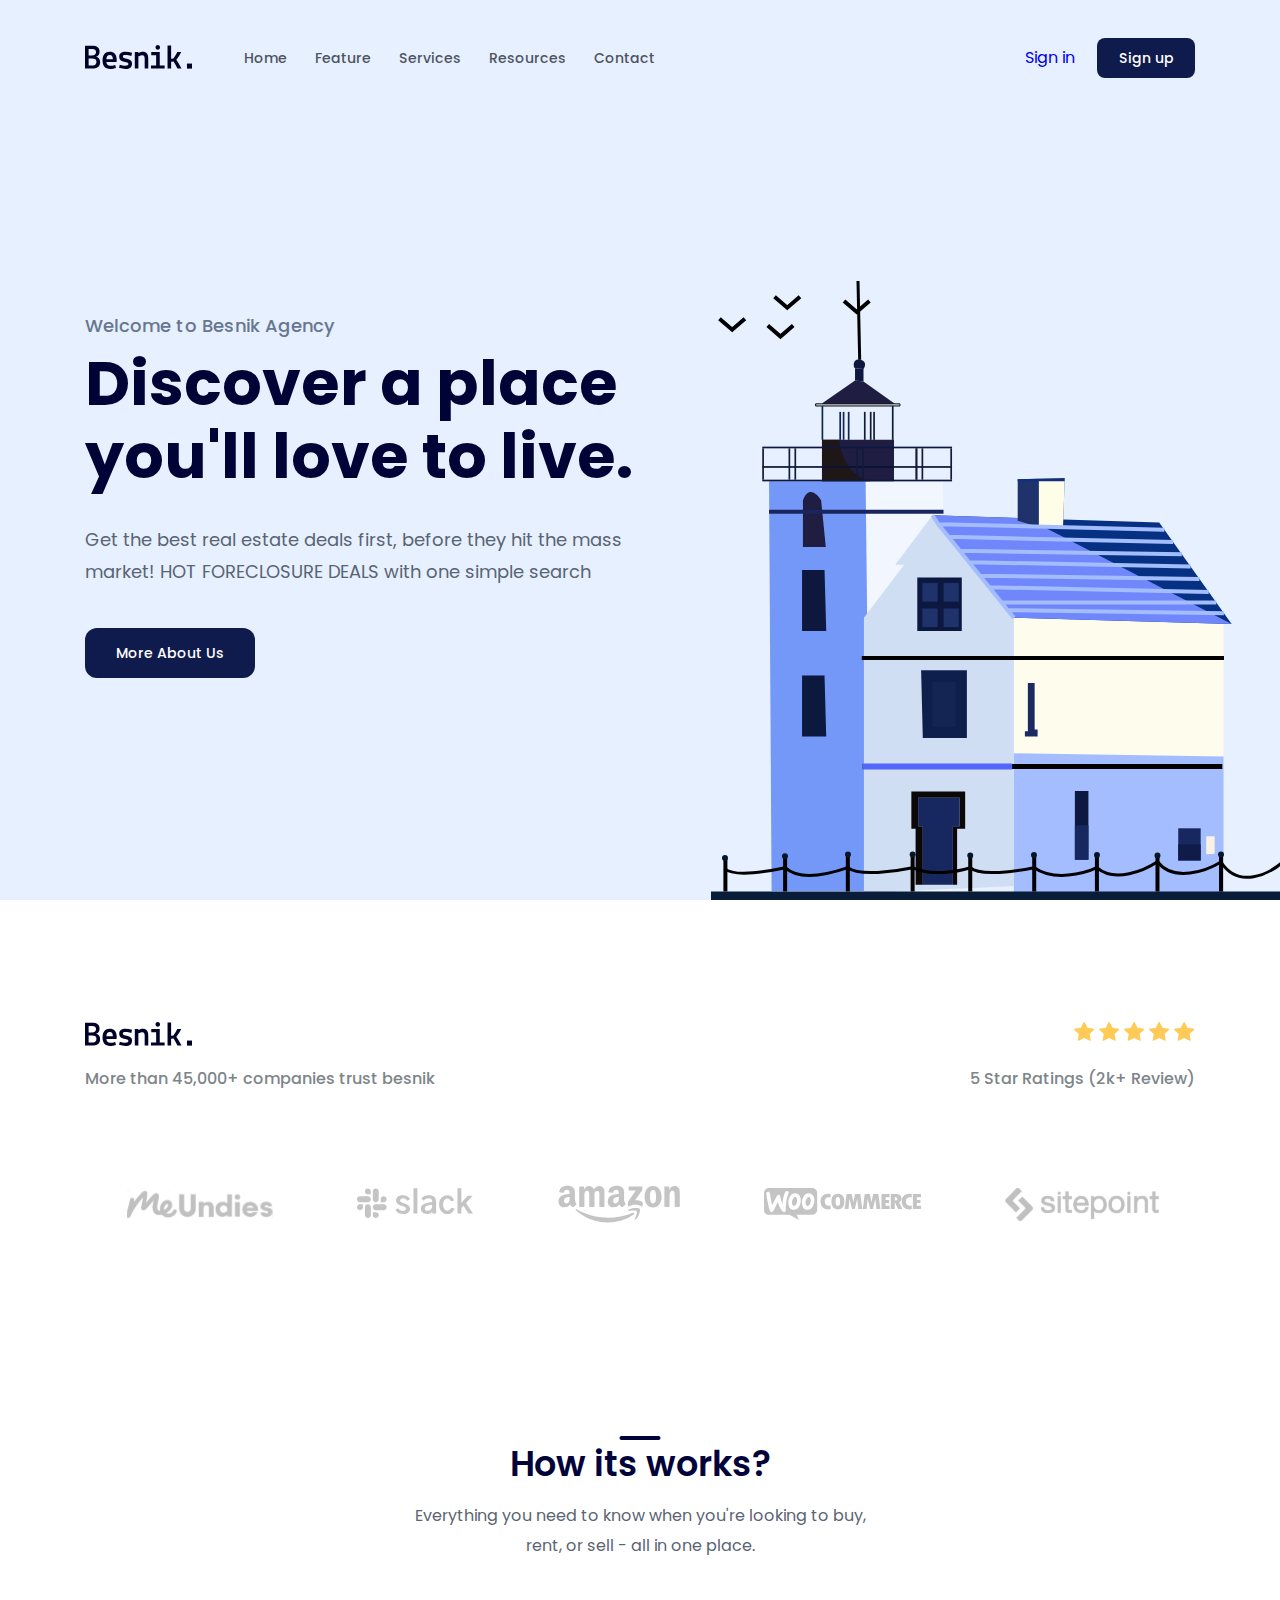
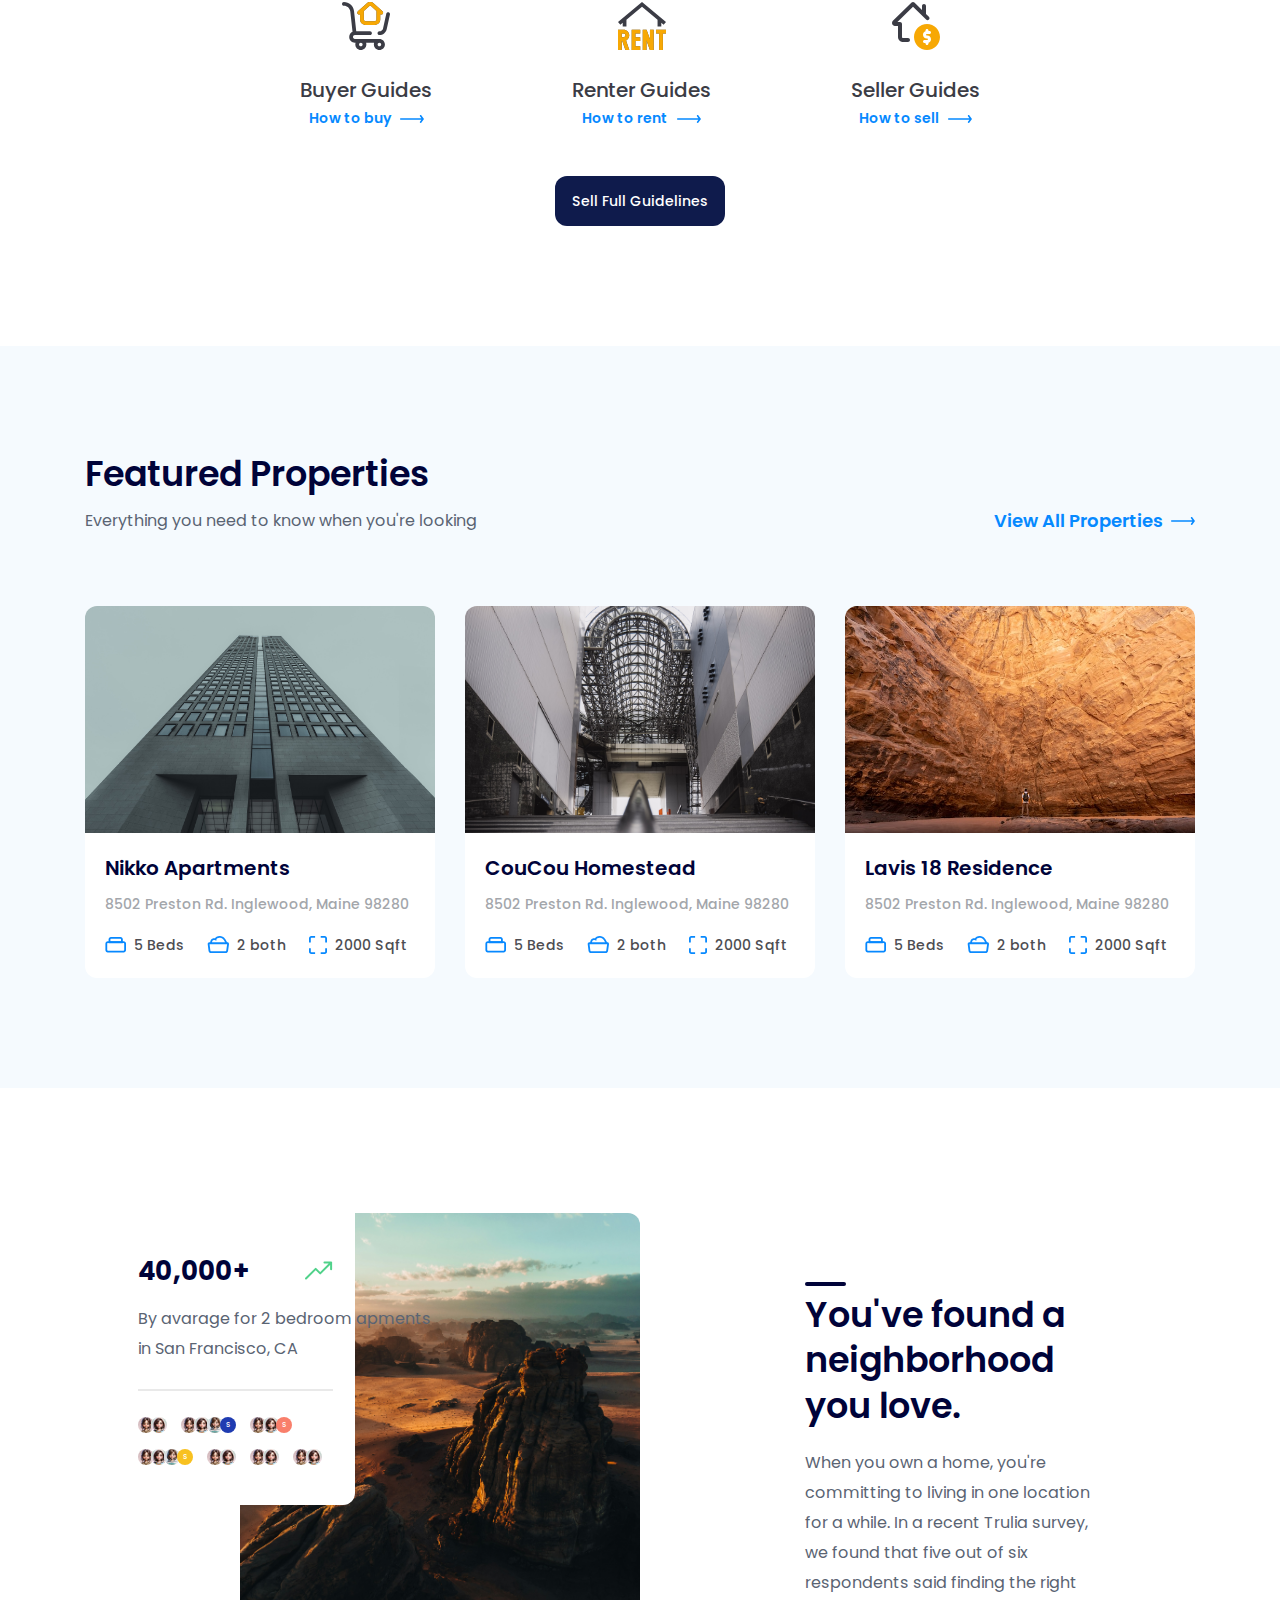
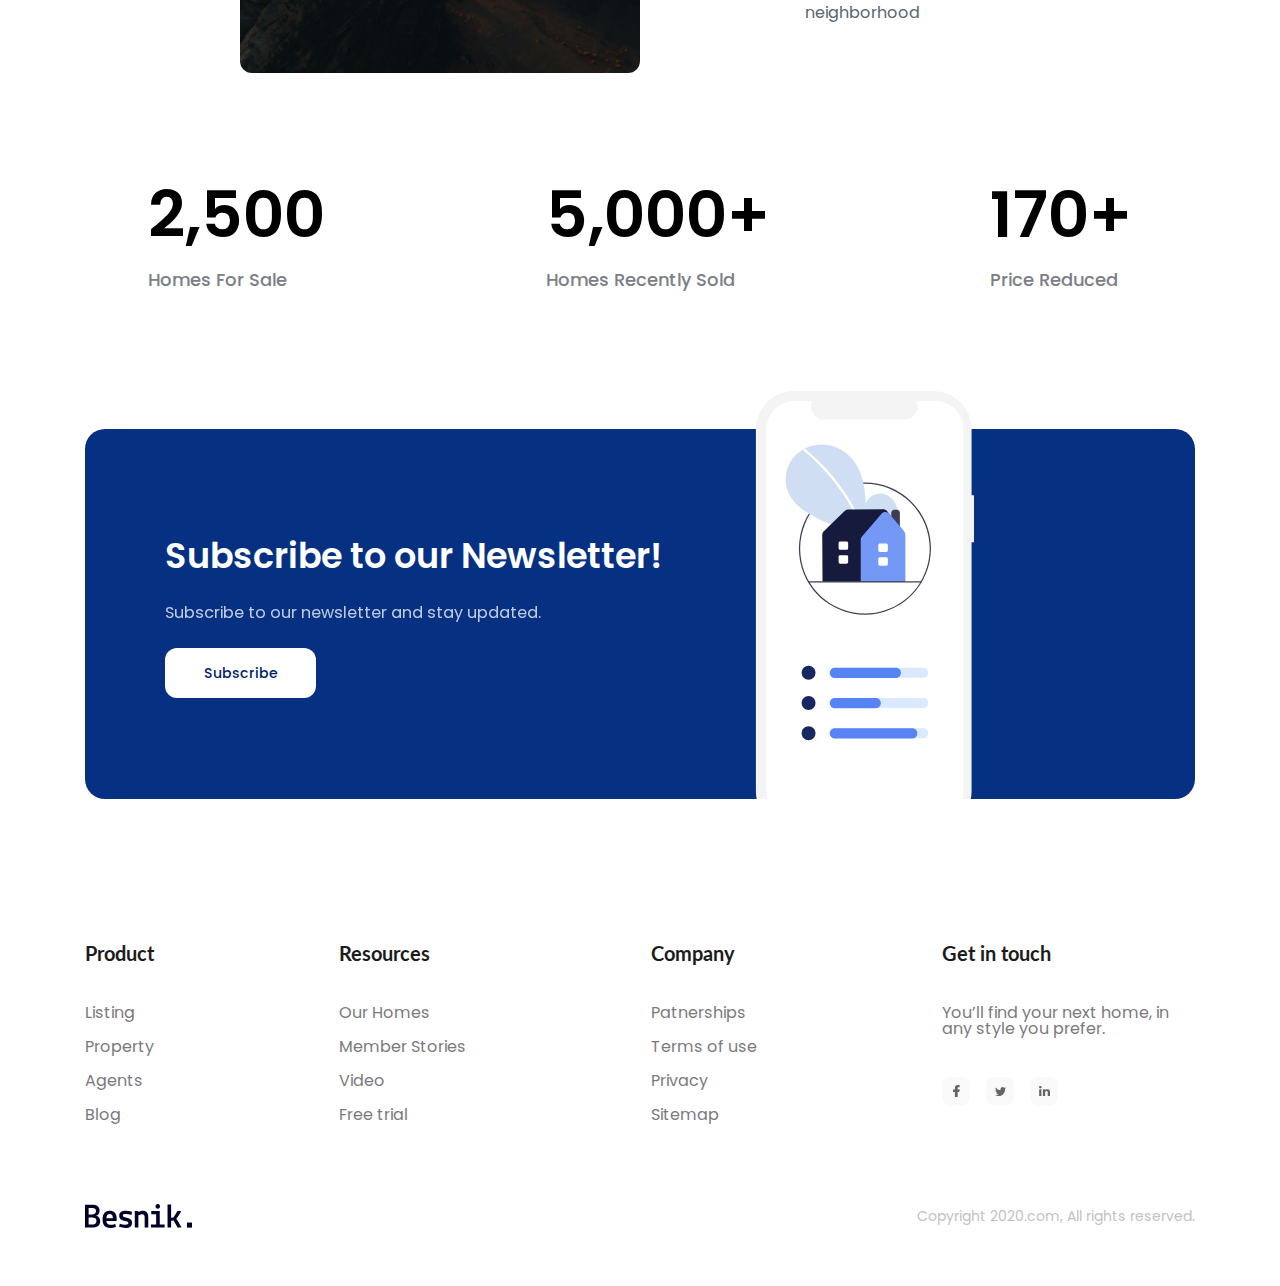
<file: index.html>
<!DOCTYPE html>
<html lang="en">
  <head>
    <meta charset="UTF-8" />
    <meta name="viewport" content="width=device-width, initial-scale=1.0" />
    <title>F8 Project 01</title>

    <!-- Favicon -->
    <link rel="apple-touch-icon" sizes="57x57" href="./assets/favicon/apple-icon-57x57.png">
    <link rel="apple-touch-icon" sizes="60x60" href="./assets/favicon/apple-icon-60x60.png">
    <link rel="apple-touch-icon" sizes="72x72" href="./assets/favicon/apple-icon-72x72.png">
    <link rel="apple-touch-icon" sizes="76x76" href="./assets/favicon/apple-icon-76x76.png">
    <link rel="apple-touch-icon" sizes="114x114" href="./assets/favicon/apple-icon-114x114.png">
    <link rel="apple-touch-icon" sizes="120x120" href="./assets/favicon/apple-icon-120x120.png">
    <link rel="apple-touch-icon" sizes="144x144" href="./assets/favicon/apple-icon-144x144.png">
    <link rel="apple-touch-icon" sizes="152x152" href="./assets/favicon/apple-icon-152x152.png">
    <link rel="apple-touch-icon" sizes="180x180" href="./assets/favicon/apple-icon-180x180.png">
    <link rel="icon" type="image/png" sizes="192x192"  href="./assets/favicon/android-icon-192x192.png">
    <link rel="icon" type="image/png" sizes="32x32" href="./assets/favicon/favicon-32x32.png">
    <link rel="icon" type="image/png" sizes="96x96" href="./assets/favicon/favicon-96x96.png">
    <link rel="icon" type="image/png" sizes="16x16" href="./assets/favicon/favicon-16x16.png">
    <link rel="manifest" href="./assets/favicon/manifest.json">
    <meta name="msapplication-TileColor" content="#ffffff">
    <meta name="msapplication-TileImage" content="./assets/favicon/ms-icon-144x144.png">
    <meta name="theme-color" content="#ffffff">
    <!-- Reset CSS -->
    <link rel="stylesheet" href="./assets/css/reset.css" />

    <!-- Embed font -->
    <link rel="preconnect" href="https://fonts.googleapis.com">
    <link rel="preconnect" href="https://fonts.gstatic.com" crossorigin>
    <link href="https://fonts.googleapis.com/css2?family=Lato:wght@700&family=Montserrat:ital,wght@0,700;1,400;1,500&display=swap" rel="stylesheet">
    <link rel="stylesheet" href="./assets/fonts/stylesheet.css" />

    <!-- Style -->
    <link rel="stylesheet" href="./assets/css/style.css" />
    <link rel="stylesheet" href="./assets/css/responsive.css">

    <!-- Google tag (gtag.js) -->
    <script async src="https://www.googletagmanager.com/gtag/js?id=G-54Q9YZ32ZX"></script>
    <script>
      window.dataLayer = window.dataLayer || [];
      function gtag(){dataLayer.push(arguments);}
      gtag('js', new Date());

      gtag('config', 'G-54Q9YZ32ZX');
    </script>

    <!-- Open Graph/Facebook -->
    <meta property="og:type" content="website" />
    <meta property="og:url" content="https://pamdng.github.io/f8-htmlcss-01/" />
    <meta property="og:title" content="Discover a place you'll love to live." />
    <meta property="og:description" content="Get the best real estate deals first, before they hit the mass market! HOT FORECLOSURE DEALS with one simple search" />
    <meta property="og:image" content="https://pamdng.github.io/f8-htmlcss-01/assets/img/og-images" />

  </head>
  <body>
    <!-- pc header -->
    <header class="fix-header">
      <div class="content">
          <nav class="navbar">
            <!-- table & mobile menu -->
             <label for="menu-checkbox" class="toggle-menu">
              <svg xmlns="http://www.w3.org/2000/svg" viewBox="0 0 448 512">
                <path 
                  fill = "currenColor"
                  d="M0 96C0 78.3 14.3 64 32 64l384 0c17.7 0 32 14.3 32 32s-14.3 32-32 32L32 128C14.3 128 0 113.7 0 96zM0 256c0-17.7 14.3-32 32-32l384 0c17.7 0 32 14.3 32 32s-14.3 32-32 32L32 288c-17.7 0-32-14.3-32-32zM448 416c0 17.7-14.3 32-32 32L32 448c-17.7 0-32-14.3-32-32s14.3-32 32-32l384 0c17.7 0 32 14.3 32 32z"/>
              </svg>
             </label>
            <!-- Logo -->
            <a href="#" class="logo"><img src="./assets/img/logo.svg" alt="Besnik." /></a>

            <!-- Navigation  -->
            <ul id="pc-nav">
              <li><a href="#">Home</a></li>
              <li><a href="#features">Feature</a></li>
              <li><a href="#services">Services</a></li>
              <li><a href="#resources">Resources</a></li>
              <li><a href="#contact">Contact</a></li>
              <li class="show-on-mobile separate" ><a href="#!">Sign In</a></li>
              <li class="show-on-mobile"><a href="#!">Sign Up</a></li>
            </ul>

            <div class="actions">
              <a href="#!" class="aciton-link">Sign in</a>
              <a href="#!" class="btn action-btn">Sign up</a>
            </div>
          </nav>
      </div>
    </header>

    <!-- tablet&mobile header -->
     <header class="mobile-header">
      <input type="checkbox"
        name=""
        id="menu-checkbox" 
        class="menu-checkbox"
        hidden/>
      <label for="menu-checkbox" class="menu-overlay"></label>
      <!-- menu content -->
       <div class="menu-drawer">
        <a href="#" class=""><img src="./assets/img/logo.svg" alt="Besnik." /></a>
        <ul id="mobile-nav"></ul>
        <script>
          const pcNav = document.querySelector("#pc-nav")
          const mobileNav = document.querySelector("#mobile-nav")
          mobileNav.innerHTML = pcNav.innerHTML;
        </script>
       </div>
     </header>
    <main>
      <!-- Hero -->
      <div class="hero-wrap">
        <div class="content">    
            <div class="info">
              <p class="sub-title">Welcome to Besnik Agency</p>
              <h1 class="title">Discover a place you'll love to live.</h1>
              <p class="desc">
                Get the best real estate deals first, before they hit the mass
                market! HOT FORECLOSURE DEALS with one simple search
              </p>
              <a href="#!" class="btn hero-cta">More About Us</a>
              <div>
                <img
                  src="./assets/img/hero-img.svg"
                  alt="Discover a place you'll love to live."
                  class="hero-img"
                />
              </div>
            </div>
        </div>
      </div>

      <!-- Clients -->
      <div class="clients">
        <div class="content">
          <div class="row">
            <!-- Logo -->
            <img src="./assets/img/logo.svg" alt="Besnik." />

            <!-- Star -->
            <div class="star">
              <img src="./assets/img/star.svg" alt="Star" />
              <img src="./assets/img/star.svg" alt="Star" />
              <img src="./assets/img/star.svg" alt="Star" />
              <img src="./assets/img/star.svg" alt="Star" />
              <img src="./assets/img/star.svg" alt="Star" />
            </div>
          </div>
          <div class="row row-desc">
            <p class="desc">More than 45,000+ companies trust besnik</p>
            <p class="desc hide-on-mobile">5 Star Ratings (2k+ Review)</p>
          </div>
          <div class="images">
            <a href="#!">
              <img src="./assets/img/meundies.svg" alt="MeUndies" />
            </a>
            <a href="#!">
              <img src="./assets/img/slack.svg" alt="Slack" />
            </a>
            <a href="#!">
              <img src="./assets/img/amazon.svg" alt="amazon" />
            </a>
            <a href="#!">
              <img src="./assets/img/WOO.svg" alt="Woo" />
            </a>
            <a href="#!">
              <img src="./assets/img/sitepoint.svg" alt="sitepoint" />
            </a>
          </div>
        </div>
      </div>

      <!-- Guides -->
      <div id="services" class="guides">
        <div class="content">
          <h2 class="sub-title">How its works?</h2>
          <p class="desc">
            Everything you need to know when you're looking to buy, rent, or
            sell - all in one place.
          </p>
          <ul class="list-guides">
            <li class="guides-item">
              <img src="./assets/img/buyer.svg" alt="Buyer" class="icon" />
              <h3 class="title">Buyer Guides</h3>
              <a href="#!" class="link">
                <span>How to buy</span>
                <img
                  src="./assets/img/arrow.svg"
                  alt="Arrow-right"
                  class="arrow"
                />
              </a>
            </li>
            <li class="guides-item">
              <img src="./assets/img/renter.svg" alt="Renter" class="icon" />
              <h3 class="title">Renter Guides</h3>
              <a href="#!" class="link">
                <span>How to rent</span>
                <img
                  src="./assets/img/arrow.svg"
                  alt="Arrow-right"
                  class="arrow"
                />
              </a>
            </li>
            <li class="guides-item">
              <img src="./assets/img/seller.svg" alt="Seller" class="icon" />
              <h3 class="title">Seller Guides</h3>
              <a href="#!" class="link">
                <span>How to sell</span>
                <img
                  src="./assets/img/arrow.svg"
                  alt="Arrow-right"
                  class="arrow"
                />
              </a>
            </li>
          </ul>

          <div class="guides-cta">
            <a href="#!" class="btn">Sell Full Guidelines</a>
          </div>
        </div>
      </div>

      <!-- Featured -->
      <div id="features" class="featured">
        <div class="content">
          <header>
            <h2 class="sub-title">Featured Properties</h2>
            <div class="row">
              <p class="desc">
                Everything you need to know when you're looking
              </p>
              <a href="#!" class="link">
                <span>View All Properties</span>
                <img
                  src="./assets/img/arrow.svg"
                  alt="Arrow-right"
                  class="arrow"
                />
              </a>
            </div>
          </header>

          <div class="list">
            <!-- Featured item 1 -->
            <div class="item">
              <a href="#!">
                <img
                  src="./assets/img/featured-1.jpg"
                  alt="Nikko Apartments"
                  class="thumb"
                />
              </a>
              <div class="body">
                <h3 class="title"><a href="#!" class="line-clamp">Nikko Apartments</a></h3>
                <p class="desc line-clamp">8502 Preston Rd. Inglewood, Maine 98280</p>
                <div class="info">
                  <img src="./assets/img/beds.svg" alt="" class="icon" />
                  <span class="label">5 Beds</span>
               
                  <img src="./assets/img/both.svg" alt="" class="icon" />
                  <span class="label">2 both</span>
           
                  <img src="./assets/img/Subtract.svg" alt="" class="icon" />
                  <span class="label">2000 Sqft</span>
                </div>
              </div>
            </div>

            <!-- Featured item 2 -->
            <div class="item">
              <a href="#!">
                <img
                  src="./assets/img/featured-2.jpg"
                  alt="CouCou Homestead"
                  class="thumb"
                />
              </a>
              <div class="body">
                <h3 class="title"><a href="#!" class="line-clamp">CouCou Homestead</a></h3>
                <p class="desc line-clamp">8502 Preston Rd. Inglewood, Maine 98280</p>
                  <div class="info">
                  <img src="./assets/img/beds.svg" alt="" class="icon" />
                  <span class="label">5 Beds</span>
                
                  <img src="./assets/img/both.svg" alt="" class="icon" />
                  <span class="label">2 both</span>
              
                  <img src="./assets/img/Subtract.svg" alt="" class="icon" />
                  <span class="label">2000 Sqft</span>
                </div>
              </div>
            </div>
              
            <!-- featured item 3 -->
            <div class="item">
              <a href="#!">
                <img
                  src="./assets/img/featured-3.jpg"
                  alt="Lavis 18 Residence"
                  class="thumb"
                />
              </a>
              <div class="body">
                <h3 class="title"><a href="#!" class="line-clamp">Lavis 18 Residence</a></h3>
                <p class="desc line-clamp">8502 Preston Rd. Inglewood, Maine 98280</p>
                <div class="info">
                  <img src="./assets/img/beds.svg" alt="" class="icon" />
                  <span class="label">5 Beds</span>
                
                  <img src="./assets/img/both.svg" alt="" class="icon" />
                  <span class="label">2 both</span>
                
                  <img src="./assets/img/Subtract.svg" alt="" class="icon" />
                  <span class="label">2000 Sqft</span>
                </class=>
              </div>
            </div>
          </div>
        </div>
        <div class="view-all show-on-mobile">
          <a href="#!" class="btn">View All Properties</a>
        </div>
        </div>
      </div>

      <!-- Stats -->
      <div id="resources" class="stats">
        <div class="content">
          <div class="row">
            <div class="img-block">
              <img src="./assets/img/stats.jpg" alt="You've found a neighborhood you love" class="image">

              <!-- Trend -->
              <div class="stats-trend">
                <div class="row">
                  <strong class="value">40,000+</strong>
                  <img src="./assets/img/arrow trend up.svg" alt="" class="icon">
                </div>
                <p class="desc">By avarage for 2 bedroom apments in San Francisco, CA</p>
                <div class="separate"></div>
                <div class="avatar-block">
                  <div class="avatar-group">
                    <img src="./assets/img/uifaces-cartoon-image.jpg" alt="" class="avatar">
                    <img src="./assets/img/uifaces-cartoon-image (1).jpg" alt="" class="avatar">
                </div>
                 <div class="avatar-group">
                    <img src="./assets/img/uifaces-cartoon-image.jpg" alt="" class="avatar">
                    <img src="./assets/img/uifaces-cartoon-image (1).jpg" alt="" class="avatar">
                    <img src="./assets/img/uifaces-cartoon-image (2).jpg" alt="" class="avatar">
                    <div class="avatar" style="--bg-color: #1F3BB1;">S</div>
                </div>
                 <div class="avatar-group">
                    <img src="./assets/img/uifaces-cartoon-image.jpg" alt="" class="avatar">
                    <img src="./assets/img/uifaces-cartoon-image (1).jpg" alt="" class="avatar">
                    <div class="avatar" style="--bg-color: #F97F6B;">S</div>
                </div>
                 <div class="avatar-group">
                    <img src="./assets/img/uifaces-cartoon-image.jpg" alt="" class="avatar">
                    <img src="./assets/img/uifaces-cartoon-image (1).jpg" alt="" class="avatar">
                    <img src="./assets/img/uifaces-cartoon-image (2).jpg" alt="" class="avatar">
                    <div class="avatar" style="--bg-color: #F8C120;">S</div>
                </div>
                 <div class="avatar-group">
                    <img src="./assets/img/uifaces-cartoon-image.jpg" alt="" class="avatar">
                    <img src="./assets/img/uifaces-cartoon-image (1).jpg" alt="" class="avatar">                  
                </div>
                 <div class="avatar-group">
                    <img src="./assets/img/uifaces-cartoon-image.jpg" alt="" class="avatar">
                    <img src="./assets/img/uifaces-cartoon-image (1).jpg" alt="" class="avatar">
                </div>
                <div class="avatar-group">
                    <img src="./assets/img/uifaces-cartoon-image.jpg" alt="" class="avatar">
                    <img src="./assets/img/uifaces-cartoon-image (1).jpg" alt="" class="avatar">
                </div>
              </div>
            </div>       
          </div>   
          <div class="info">
            <h2 class="sub-title">
                You've found a neighborhood you love.
            </h2>
            <p class="desc">
                When you own a home, you're committing to living
                in one location for a while. In a recent Trulia
                survey, we found that five out of six
                respondents said finding the right neighborhood
            </p>
        </div> 
        </div>
        
        <div class="row row-qty">
          <div class="qty-item">
            <strong class="qty">2,500</strong>
            <p class="qty-desc">Homes For Sale</p>
          </div>
          <div class="qty-item">
            <strong class="qty">5,000+</strong>
            <p class="qty-desc">Homes Recently Sold</p>
          </div>
          <div class="qty-item">
            <strong class="qty">170+</strong>
            <p class="qty-desc">Price Reduced</p>
          </div>         
        </div>    
      </div>
      </div>

      <!-- Subscription -->
      <div id="contact" class="subscription">
        <div class="content">
          <div class="body">
            <div class="info">
              <h2 class="sub-title line-clamp" style="--line-clamp:3">Subscribe to our Newsletter!</h2>
              <p class="desc line-clamp">Subscribe to our newsletter and stay updated.</p>
              <a href="#!" class="btn">Subscribe</a>
            </div>
            <img src="./assets/img/newletter.svg" alt="" class="image">
          </div>
        </div>
      </div>
    </main>

    <!-- Footer -->
    <footer class="footer">
        <div class="content">
          <div class="row row-top">
            <div class="column">
              <h3 class="heading">Product</h3>
              <ul class="list">
                <li class="item">
                  <a href="">Listing</a>
                </li>
                <li class="item">
                  <a href="">Property</a>
                </li>
                <li class="item">
                  <a href="">Agents</a>
                </li>
                <li class="item">
                  <a href="">Blog</a>
                </li>
              </ul>
            </div>
            <div class="column">
              <h3 class="heading">Resources</h3>
              <ul class="list">
                <li class="item">
                  <a href="">Our Homes</a>
                </li>
                <li class="item">
                  <a href="">Member Stories</a>
                </li>
                <li class="item">
                  <a href="">Video</a>
                </li>
                <li class="item">
                  <a href="">Free trial</a>
                </li>
              </ul>
            </div>
            <div class="column">
              <h3 class="heading">Company</h3>
              <ul class="list">
                <li class="item">
                  <a href="">Patnerships</a>
                </li>
                <li class="item">
                  <a href="">Terms of use</a>
                </li>
                <li class="item">
                  <a href="">Privacy</a>
                </li>
                <li class="item">
                  <a href="">Sitemap</a>
                </li>
              </ul>
            </div>
            <div class="column">
              <h3 class="heading">Get in touch</h3>
              <p class="desc">You’ll find your next home, in any style you prefer.</p>
              <div class="social">
                <a href="#!" class="social-link">
                  <img src="./assets/img/facebook.svg" alt="">
                </a>
                <a href="#!" class="social-link">
                  <img src="./assets/img/twitter.svg" alt="">
                </a>
                <a href="#!" class="social-link">
                  <img src="./assets/img/linkedin.svg" alt="">
                </a>
              </div>
            </div>

          </div>
          <div class="row row-bottom">
            <img src="./assets/img/logo.svg" alt="" class="logo">
            <p class="copyright">Copyright 2020.com, All rights reserved.</p>
          </div>
        </div>
    </footer>
    
  </body>
</html>
</file>
<file: assets/fonts/stylesheet.css>
/* ===========Poppins============*/

@font-face {
    font-family: 'Poppins';
    src: url('Poppins/Poppins-Black.woff2') format('woff2'),
        url('Poppins/Poppins-Black.woff') format('woff');
    font-weight: 900;
    font-style: normal;
    font-display: swap;
}

@font-face {
    font-family: 'Poppins';
    src: url('Poppins/Poppins-BlackItalic.woff2') format('woff2'),
        url('Poppins/Poppins-BlackItalic.woff') format('woff');
    font-weight: 900;
    font-style: italic;
    font-display: swap;
}

@font-face {
    font-family: 'Poppins';
    src: url('Poppins/Poppins-ExtraBold.woff2') format('woff2'),
        url('Poppins/Poppins-ExtraBold.woff') format('woff');
    font-weight: bold;
    font-style: normal;
    font-display: swap;
}

@font-face {
    font-family: 'Poppins';
    src: url('Poppins/Poppins-Bold.woff2') format('woff2'),
        url('Poppins/Poppins-Bold.woff') format('woff');
    font-weight: bold;
    font-style: normal;
    font-display: swap;
}

@font-face {
    font-family: 'Poppins';
    src: url('Poppins/Poppins-BoldItalic.woff2') format('woff2'),
        url('Poppins/Poppins-BoldItalic.woff') format('woff');
    font-weight: bold;
    font-style: italic;
    font-display: swap;
}

@font-face {
    font-family: 'Poppins';
    src: url('Poppins/Poppins-Italic.woff2') format('woff2'),
        url('Poppins/Poppins-Italic.woff') format('woff');
    font-weight: normal;
    font-style: italic;
    font-display: swap;
}

@font-face {
    font-family: 'Poppins';
    src: url('Poppins/Poppins-ExtraLight.woff2') format('woff2'),
        url('Poppins/Poppins-ExtraLight.woff') format('woff');
    font-weight: 200;
    font-style: normal;
    font-display: swap;
}

@font-face {
    font-family: 'Poppins';
    src: url('Poppins/Poppins-ExtraBoldItalic.woff2') format('woff2'),
        url('Poppins/Poppins-ExtraBoldItalic.woff') format('woff');
    font-weight: bold;
    font-style: italic;
    font-display: swap;
}

@font-face {
    font-family: 'Poppins';
    src: url('Poppins/Poppins-ExtraLightItalic.woff2') format('woff2'),
        url('Poppins/Poppins-ExtraLightItalic.woff') format('woff');
    font-weight: 200;
    font-style: italic;
    font-display: swap;
}

@font-face {
    font-family: 'Poppins';
    src: url('Poppins/Poppins-MediumItalic.woff2') format('woff2'),
        url('Poppins/Poppins-MediumItalic.woff') format('woff');
    font-weight: 500;
    font-style: italic;
    font-display: swap;
}

@font-face {
    font-family: 'Poppins';
    src: url('Poppins/Poppins-Medium.woff2') format('woff2'),
        url('Poppins/Poppins-Medium.woff') format('woff');
    font-weight: 500;
    font-style: normal;
    font-display: swap;
}

@font-face {
    font-family: 'Poppins';
    src: url('Poppins/Poppins-LightItalic.woff2') format('woff2'),
        url('Poppins/Poppins-LightItalic.woff') format('woff');
    font-weight: 300;
    font-style: italic;
    font-display: swap;
}

@font-face {
    font-family: 'Poppins';
    src: url('Poppins/Poppins-Light.woff2') format('woff2'),
        url('Poppins/Poppins-Light.woff') format('woff');
    font-weight: 300;
    font-style: normal;
    font-display: swap;
}

@font-face {
    font-family: 'Poppins';
    src: url('Poppins/Poppins-Regular.woff2') format('woff2'),
        url('Poppins/Poppins-Regular.woff') format('woff');
    font-weight: normal;
    font-style: normal;
    font-display: swap;
}

@font-face {
    font-family: 'Poppins';
    src: url('Poppins/Poppins-ThinItalic.woff2') format('woff2'),
        url('Poppins/Poppins-ThinItalic.woff') format('woff');
    font-weight: 100;
    font-style: italic;
    font-display: swap;
}

@font-face {
    font-family: 'Poppins';
    src: url('Poppins/Poppins-SemiBold.woff2') format('woff2'),
        url('Poppins/Poppins-SemiBold.woff') format('woff');
    font-weight: 600;
    font-style: normal;
    font-display: swap;
}

@font-face {
    font-family: 'Poppins';
    src: url('Poppins/Poppins-SemiBoldItalic.woff2') format('woff2'),
        url('Poppins/Poppins-SemiBoldItalic.woff') format('woff');
    font-weight: 600;
    font-style: italic;
    font-display: swap;
}

@font-face {
    font-family: 'Poppins';
    src: url('Poppins/Poppins-Thin.woff2') format('woff2'),
        url('Poppins/Poppins-Thin.woff') format('woff');
    font-weight: 100;
    font-style: normal;
    font-display: swap;
}
</file>
<file: assets/css/style.css>
* {
    box-sizing: border-box;
}

:root {
    --primary-color: #0F1B4C;
}

html,
body {
    scroll-behavior: smooth;
}
    
html {
        font-size: 62.5%;
}

body {
        font-size: 1.6rem;
        font-family: "Poppins", sans-serif;
}

/* common */

.btn {
    display: inline-block;
    min-width: 98px;
    padding: 18px 16px;
    background: var(--primary-color);
    border-radius: 12px;
    color: #FFF;
    text-align: center;
    font-size: 1.4rem;
    font-weight: 500;
}

a {
    text-decoration: none;
}

.content {
    width: 1110px;
    max-width: calc(100% - 48px);
    margin-left: auto;
    margin-right: auto;
}

.btn:hover {
    opacity: 0.9;
}

.line-clamp {
    display: -webkit-box;
    -webkit-line-clamp: var(--line-clamp, 3);
    -webkit-box-orient: vertical;
    overflow: hidden;
}

/* fix-header */
.fix-header {
    background: #E6F0FF;
    padding-top: 26px;
    position: sticky;
    top: -26px;
    z-index: 1;
}

/* Header */
.hero-wrap {
    display: flex;
    flex-direction: column; 
    justify-content: center;
    position: relative;
    background-color:#e6f0ff ;
    height: calc(100vh - 90px);
}

.navbar {
    display: flex;
    align-items: center;
    padding: 12px 0;
}

.navbar ul {
    display: flex;
    margin-left: 38px;
}

.navbar .actions {
    margin-left: auto;
}

.navbar ul a {
    color: #4F5361;
    font-size: 1.4rem;
    font-weight: 500;
    padding: 8px 14px;
}

.navbar ul a:hover {
    text-decoration: overline;
}

.navbar .action-link {
    color: var(--primary-color);
    font-size: 1.4rem;
    font-weight: 500;
}
.navbar .action-btn {
    border-radius: 8px;
    padding: 13px 16px;
    margin-left: 18px;
}


.hero-wrap .info {
    width: 51%;
}

.hero-wrap .sub-title {
    font-weight: 500;
    font-size: 1.8rem;
    line-height: 1.5;
    letter-spacing: 0.01em;
    color: #687690;
}

.hero-wrap .title {
    margin-top: 8px;
    font-weight: 700;
    font-size: 6.2rem;
    line-height: 1.19;
    color: #000336;
}

.hero-wrap .desc {
    margin-top: 30px;
    font-weight: 400;
    font-size: 1.8rem;
    line-height: 1.78;
    color: #5a6473;
}

.hero-cta {
    min-width: 170px;
    margin-top: 40px;
}

.hero-img {
    position: absolute;
    right: calc((100vw - 1110px)/2 - 100px);
    bottom: 0;
}

/* ====Clients==== */
.clients {
    margin-top: 79px;
    padding: 43px 0 64px;    
}

.clients .row {
    display: flex;
    justify-content: space-between;
}

.clients .desc {
    color: #7D8589;
    font-size: 1.6rem;
    font-weight: 500;
    line-height: 1.25;
}

.clients .row-desc {
    margin-top: 23px;
}

.clients .images {
    margin-top: 70px;
    display: flex;
    justify-content: space-between;
    align-items: center;
}

.clients .images a {
    display: flex;
    padding: 0 42px;
    height: 90px;
    align-items: center;
    border-radius: 12px;
}

.clients .images a:hover {
    box-shadow: 0px 10px 20px rgba(0, 0, 0, 0.1);
}

/* ===Guides=== */
.guides {
    margin-top: 40px;
    padding: 93px 0 79px;
}

.guides .sub-title {
    color: #000339;
    text-align: center;
    font-size: 3.5rem;
    font-weight: 600;
    line-height: 1; 
    position: relative;
}

.guides .sub-title::before {
    position: absolute;
    top: -10px;
    left:50%;
    transform: translateX(-50%);
    content: "";
    display: inline-block;
    width: 41px;
    height: 4px;
    border-radius: 12px;
    background: #000339;
}

.guides .desc {
    width: 459px;
    max-width: 100%;
    margin: 20px auto 0;
    color: #5A6473;
    text-align: center;
    font-size: 1,6rem;
    font-weight: 400;
    line-height: 1.88; 
}

/* ====List-Guides==== */
.list-guides {
    margin-top: 41px;
    display: flex;
    justify-content: center ;
}

.guides-item {
    text-align: center;
    margin: 0 70px;
}

.list-guides .title{
    margin-top: 26px;
    color: #3B3C45;
    font-size: 2rem;
    font-weight: 500;
    line-height: 1.1;
}

.list-guides .link {
    display: inline-block;
    margin-top: 10px;
    color: #0689FF;
    font-size: 1.4rem;
    font-weight: 600;
}

.guides-item .arrow {
    margin-left: 6px;
}

.guides-cta {
    display: flex;
    justify-content: center;
    margin-top: 50px;
}

.guides-cta .btn {
    min-width: 170px;
}

/* ====Featured==== */
.featured {
    margin-top: 41px;
    padding: 110px 0;
    background: #f5fafe;
}

.featured .sub-title {
    font-weight: 600;
    font-size: 3.5rem;
    line-height: 1;
    color: #000339;
}

.featured .row {
    display: flex;
    justify-content: space-between;
    margin-top: 15px;
}

.featured .desc {
    font-weight: 400;
    font-size: 1.6rem;
    line-height: 1.88;
    color: #5a6473;
}

.featured .link {
    display: flex;
    align-items: center;
    font-weight: 600;
    font-size: 1.8rem;
    color: #0689ff;
}

.featured .link .arrow {
    margin-left: 8px;
}

.featured .list {
    display: grid;
    grid-template-columns: repeat(3, 1fr);
    gap: 30px;
    margin-top: 70px;
}

.featured .item {
    flex: 1;
    background: #fff;
    border-radius: 12px;
}

.featured .item .thumb {
    width: 100%;
    height: 227px;
    object-fit: cover;
    border-top-left-radius: 12px;
    border-top-right-radius: 12px;
}

.featured .item .body {
    padding: 17px 20px 24px;
}

.featured .item .title a {
    font-weight: 600;
    font-size: 2rem;
    line-height: 1.5;
    color: #000339;
}

.featured .item .desc {
    margin-top: 11px;
    font-weight: 500;
    font-size: 1.4rem;
    line-height: 1.5;
    color: #a3a6ab;
    word-break: break-all;
}

.featured .item .info {
    display: flex;
    align-items: center;
    margin-top: 21px;
}

.featured .item .icon {
    margin-left: 23px;
}

.featured .item .icon:first-child {
    margin-left: 0;
}

.featured .item .label {
    margin-left: 8px;
    font-weight: 500;
    font-size: 1.4rem;
    letter-spacing: 0.01em;
    color: #4d4d52;
}


/* ====Stats==== */

.stats {
    margin-top: 75px;
    padding: 50px 0;
}

.stats .content {
    width: 1048px;
}

.stats .row {
    display: flex;
}

.stats .img-block,
.stats .info {
    width: 50%;
}

.stats .img-block {
    position: relative;
}

.stats .info {
    padding: 79px 0 0 165px;
}

.stats-trend {
    position: absolute;
    top: 0;
    left: 0;
    width: 239px;
    padding: 45px 22px 40px;
    border-radius: 0px 0px 12px 12px;
    background-color: #fff;
}

.stats-trend .value {
    font-weight: 700;
    font-size: 2.6rem;
    letter-spacing: 0.01em;
    color: #000339;
}

.stats-trend .icon {
    margin-left: auto;
}

.stats-trend .desc {
    margin-top: 8px;
    font-weight: 400;
    font-size: 1.2rem;
    line-height: 1.5;
    color: #a7a7a7;
}

.stats-trend .separate {
    height: 1.2px;
    margin-top: 25px;
    background: #e9e9e9;
}

.stats .avatar-block {
    display: flex;
    flex-wrap: wrap;
    gap: 16px 14px;
    margin-top: 26px;
}

.stats .avatar-group {
    display: flex;
}

.stats .avatar {
    width: 16px;
    height: 16px;
    margin-left: -3px;
    object-fit: cover;
    border-radius: 50%;
    background: var(--bg-color, #fff);
    font-weight: 450;
    font-size: 0.7rem;
    line-height: 16px;
    text-align: center;
    letter-spacing: -0.02em;
    color: #ffffff;
}

.stats .avatar:first-child {
    margin-left: 0;
}

.stats .img-block .image {
    display: block;
    margin-left: auto;
    width: 400px;
    height: 460px;
    border-radius: 12px;
    object-fit: cover;
}

.stats .sub-title {
    position: relative;
    width: 269px;
    font-weight: 600;
    font-size: 3.5rem;
    line-height: 1.29;
    color: #000339;
}

.stats .row .sub-title::before {
    position: absolute;
    top: -10px;
    left: 0;
    content: "";
    display: block;
    width: 41px;
    height: 4px;
    background: #000339;
    border-radius: 12px;
}

.stats .desc {
    width: 309px;
    margin-top: 20px;
    font-weight: 400;
    font-size: 1.6rem;
    line-height: 1.88;
    color: #5a6473;
}

.stats .row-qty {
    justify-content: space-between;
    margin-top: 110px;
    padding: 0 32px;
}

.stats .qty {
    font-weight: 600;
    font-size: 6.4rem;
    color: #000000;
}

.stats .qty-desc {
    margin-top: 24px;
    font-weight: 500;
    font-size: 1.8rem;
    color: #7b8087;
}

/* Subscription */

.subscription {
    margin-top: 90px;
}

.subscription .content {
    width: 1110px;
    height: 409px;
}

.subscription .content .body {
    position: relative;
    display: flex;
    align-items: center;
    height: 370px;
    border-radius: 20px;
    background: #063183;
}

.subscription .info {
    width: 671px;
    max-width: 100%;
    padding: 0 80px;
}

.subscription .sub-title {
    color: #FFF;
    font-size: 3.5rem;
    font-weight: 600;
    line-height: 1.5;
}

.subscription .desc {
    margin-top: 15px;
    color: #FFF;
    font-size: 1.6rem;
    font-weight: 400;
    line-height: 1.88;
    opacity: 0.75;
}

.subscription .btn {
    margin-top: 20px;
    min-width: 151px;
    border-radius: 12px;
    background: #FFF;
    color: #002366;
}

.subscription .image {
    position: absolute;
    right: 221px;
    bottom: 0;
}

/* ===Footer=== */
.footer {
    margin-top: 55px;
    padding: 50px 0 58px;
}

.footer .row {
    display: flex;
}

.footer .row-top{
    column-gap: 185px;
}

.footer .heading {
    color: #1C1C1D;
    font-family: 'Lato', sans-serif;
    font-size: 2rem;
    font-weight: 700;
}

.footer .list, .footer .desc {
    margin-top: 42px;
}

.footer .item {
    margin-top: 18px;

}

.footer .item a, .footer .desc {
    color: #7A7A7E;
    font-size: 1.6rem;
    font-weight: 400;
    white-space: nowrap;
}

.footer .desc {
    white-space: normal;
    line-height: 1,75;
}

.footer .social {
    margin-top: 40px;
    display: flex;
}

.footer .social-link {
    display: flex;
    align-items: center;
    justify-content: center;
    width: 28px;
    height: 28px;
    background: #F9F9F9;
    border-radius: 8px;
}

.footer .social-link + .social-link {
    margin-left: 16px;
}

.footer .social-link:hover {
    background-color: #ebebeb;
}

.footer .row-bottom {
    margin-top: 81px;
    display: flex;
    align-items: center;
    justify-content: space-between;
}

.footer .copyright {
    color: #C2C2C2;
    font-family: Poppins;
    font-size: 1.4rem;
    font-weight: 400;
}
</file>
<file: assets/css/responsive.css>
/* PC */
@media screen and (min-width: 992px) {
    .mobile-header {
        display: none;
    }
    .show-on-mobile {
        display: none;
    }

}
/* tablet & mobile */
@media screen and (max-width: 991px) {
    .navbar {
        position: relative;
    }

    .navbar .logo {
        position: absolute;
        top: 20%;
        left: 45%;
        transform: translate(-50, -50);
    }

    .navbar ul {
        display: none;
    }

    .toggle-menu svg {
        width: 24px;
        color: #CCC;
    }

    .menu-overlay {
        position: fixed;
        inset: 0;
        background: rgba(0, 0, 0, 0.3);
        z-index: 1;
        opacity: 0;
        visibility: hidden;
        transition: 0.5s ease;
    }

    .menu-drawer {
        padding: 60px;
        position: fixed;
        inset:  0 40% 0 0;
        background: #FFF;
        z-index: 2;
        transform: translateX(-100%);
        transition: 0.5s ease;
    }

    .menu-drawer ul {
        margin-top: 32px;
    }

    .menu-drawer ul a {
        display: block;
        color: #333;
        padding: 14px 0;
        font-weight: 500;
    }

    .menu-checkbox:checked ~ .menu-overlay {
        opacity: 1;
        visibility: visible;
    }

    .menu-checkbox:checked ~ .menu-drawer {
        transform: translateX(0);
    }
    .separate {
        border-top: 1px solid #ebebeb;
    }

    .hero-img {
        display: none;
    }


    .hero-wrap .info {
        width: 80%;
        text-align: center;
        margin: 0 auto;
    }

    .hero-wrap .desc {
        width: 80%;
        margin: 30px auto auto;
    }

    .clients .images {
        flex-wrap: wrap;
        justify-content: center;
    }

    .guides-item {
        flex: 1;
        margin: 0;
    }

    .featured .list {
        grid-template-columns: 1fr 1fr;
    }

    .stats .row {
        flex-direction: column;
    }

    .stats .desc {
        width: 100%;
    }

    .stats .img-block, .stats .info {
        width: 100%;
    }

    .stats .img-block {
        order: 2;
        margin-top: 80px;
    }

    .stats .info {
        order: 1;
        padding: 0;
    }

    .stats .sub-title {
        width: 70%;
    }

    .stats .info .desc {
        width: 100%;
    }

    .stats .row-qty {
        flex-direction: row;
    }

    .stats .qty {
        font-size: 5rem;
    }

    .stats .qty-desc {
        font-size: 1.5rem;
    }

    .subscription .image {
        display: none;
    }

    .footer .row-top {
        display: grid;
        grid-template-columns: 1fr 2fr;
        row-gap: 80px;
    }
}
/* tablet */
@media screen and (min-width: 768px) and (max-width: 991px){
    .show-on-mobile {
        display: none;
    }
   
}

/* mobile */
@media screen and (max-width: 767px) {
    .hide-on-mobile {
        display: none;
    }
    .menu-drawer {
        inset: 0 25% 0 0;
        padding: 40px;
    }

    .navbar .actions {
        display: none;
    }

    .hero-wrap {
        height: calc(100vh -80px);
    }

    .hero-wrap .title {
        font-size: 5.2rem;
        margin-top: 20px;
    }

    .hero .desc {
        width: 100%;
    }

    .clients .images {
        row-gap: 20px;
    }

    .list-guides {
        flex-direction: column;
        row-gap: 60px;
    }

    .guides-cta {
        margin-top: 60px;
    }

    .featured .link {
        display: none;
    }

    .featured .list {
        grid-template-columns: 1fr;
    }

    .featured .view-all {
        display: flex;
        justify-content: center;
        margin-top: 60px;
    }

    .stats .sub-title {
        width: 100%;
    }

    .stats .img-block .image {
        width: 100%;
    }

    .stats-trend {
        left: 20px;
    }

    .stats .row-qty {
        flex-direction: column;
        align-items: center;
        row-gap: 60px;
    }

    .subscription .info {
        padding: 32px;
    }

    .subscription .body {
        height: auto;
    }

    .footer .row-top {
        grid-template-columns: 1fr;    
    }

    .footer .row-bottom {
        flex-direction: column;
        align-items: flex-start;
        row-gap: 24px;
    }
}
</file>
